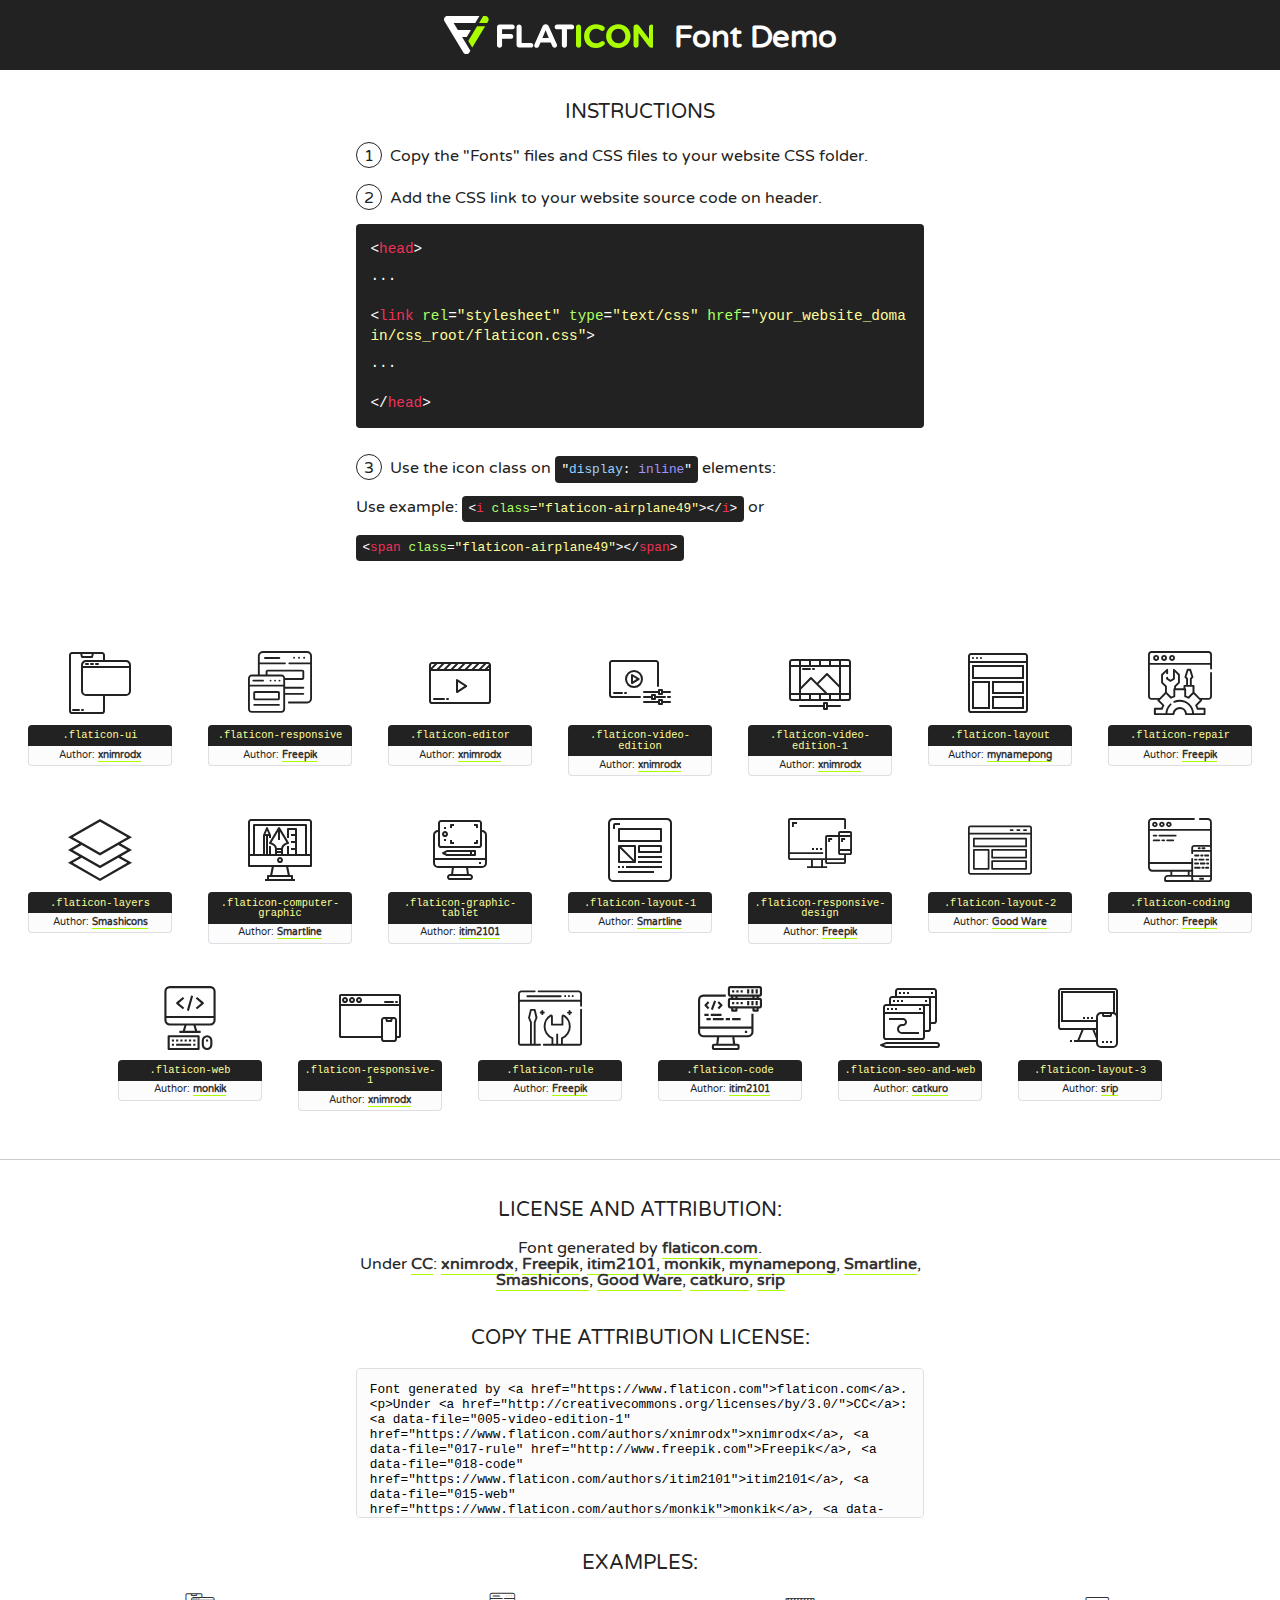
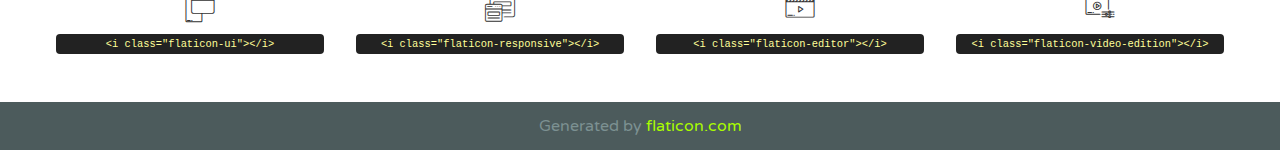
<file: fonts/flaticon/flaticon.html>
<!DOCTYPE html>
<!--
  Flaticon icon font: Flaticon
  Creation date: 08/10/2019 18:51
-->
<html>
<!DOCTYPE html>
<html>

<head>
    <title>Flaticon WebFont</title>
    <link href="http://fonts.googleapis.com/css?family=Varela+Round" rel="stylesheet" type="text/css" />
    <link rel="stylesheet" type="text/css" href="flaticon.css">
    <meta charset="UTF-8">
    <style>
    html, body, div, span, applet, object, iframe,
    h1, h2, h3, h4, h5, h6, p, blockquote, pre,
    a, abbr, acronym, address, big, cite, code,
    del, dfn, em, img, ins, kbd, q, s, samp,
    small, strike, strong, sub, sup, tt, var,
    b, u, i, center,
    dl, dt, dd, ol, ul, li,
    fieldset, form, label, legend,
    table, caption, tbody, tfoot, thead, tr, th, td,
    article, aside, canvas, details, embed, 
    figure, figcaption, footer, header, hgroup, 
    menu, nav, output, ruby, section, summary,
    time, mark, audio, video {
        margin: 0;
        padding: 0;
        border: 0;
        font-size: 100%;
        font: inherit;
        vertical-align: baseline;
    }
    /* HTML5 display-role reset for older browsers */
    article, aside, details, figcaption, figure, 
    footer, header, hgroup, menu, nav, section {
        display: block;
    }
    body {
        line-height: 1;
    }
    ol, ul {
        list-style: none;
    }
    blockquote, q {
        quotes: none;
    }
    blockquote:before, blockquote:after,
    q:before, q:after {
        content: '';
        content: none;
    }
    table {
        border-collapse: collapse;
        border-spacing: 0;
    }
    body {
        font-family: 'Varela Round', Helvetica, Arial, sans-serif;
        font-size: 16px;
        color: #222;
    }
    a {
        color: #333;
        border-bottom: 1px solid #a9fd00;
        font-weight: bold;
        text-decoration: none;
    }
    * {
        -moz-box-sizing: border-box;
        -webkit-box-sizing: border-box;
        box-sizing: border-box;
        margin: 0;
        padding: 0;
    }
    [class^="flaticon-"]:before, [class*=" flaticon-"]:before, [class^="flaticon-"]:after, [class*=" flaticon-"]:after {
        font-family: Flaticon;
        font-size: 30px;
        font-style: normal;
        margin-left: 20px;
        color: #333;
    }
    .wrapper {
        max-width: 600px;
        margin: auto;
        padding: 0 1em;
    }
    .title {
        font-size: 1.25em;
        text-align: center;
        margin-bottom: 1em;
        text-transform: uppercase;
    }
    header {
        text-align: center;
        background-color: #222;
        color: #fff;
        padding: 1em;
    }
    header .logo {
        width: 210px;
        height: 38px;
        display: inline-block;
        vertical-align: middle;
        margin-right: 1em;
        border: none;
    }
    header strong {
        font-size: 1.95em;
        font-weight: bold;
        vertical-align: middle;
        margin-top: 5px;
        display: inline-block;
    }
    .demo {
        margin: 2em auto;
        line-height: 1.25em;
    }
    .demo ul li {
        margin-bottom: 1em;
    }
    .demo ul li .num {
        color: #222;
        border-radius: 20px;
        display: inline-block;
        width: 26px;
        padding: 3px;
        height: 26px;
        text-align: center;
        margin-right: 0.5em;
        border: 1px solid #222;
    }
    .demo ul li code {
        background-color: #222;
        border-radius: 4px;
        padding: 0.25em 0.5em;
        display: inline-block;
        color: #fff;
        font-family: Consolas,Monaco,Lucida Console,Liberation Mono,DejaVu Sans Mono,Bitstream Vera Sans Mono,Courier New, monospace;
        font-weight: lighter;
        margin-top: 1em;
        font-size: 0.8em;
        word-break: break-all;
    }
    .demo ul li code.big {
        padding: 1em;
        font-size: 0.9em;
    }
    .demo ul li code .red {
        color: #EF3159;
    }
    .demo ul li code .green {
        color: #ACFF65;
    }
    .demo ul li code .yellow {
        color: #FFFF99;
    }
    .demo ul li code .blue {
        color: #99D3FF;
    }
    .demo ul li code .purple {
        color: #A295FF;
    }
    .demo ul li code .dots {
        margin-top: 0.5em;
        display: block;
    }
    #glyphs {
        border-bottom: 1px solid #ccc;
        padding: 2em 0;
        text-align: center;
    }
    .glyph {
        display: inline-block;
        width: 9em;
        margin: 1em;
        text-align: center;
        vertical-align: top;
        background: #FFF;
    }
    .glyph .glyph-icon {
        padding: 10px;
        display: block;
        font-family:"Flaticon";
        font-size: 64px;
        line-height: 1;
    }
    .glyph .glyph-icon:before {
        font-size: 64px;
        color: #222;
        margin-left: 0;
    }
    .class-name {
        font-size: 0.65em;
        background-color: #222;
        color: #fff;
        border-radius: 4px 4px 0 0;
        padding: 0.5em;
        color: #FFFF99;
        font-family: Consolas,Monaco,Lucida Console,Liberation Mono,DejaVu Sans Mono,Bitstream Vera Sans Mono,Courier New, monospace;
    }
    .author-name {
        font-size: 0.6em;
        background-color: #fcfcfd;
        border: 1px solid #DEDEE4;
        border-top: 0;
        border-radius: 0 0 4px 4px;
        padding: 0.5em;
    }
    .class-name:last-child {
        font-size: 10px;
        color:#888;
    }
    .class-name:last-child a {
        font-size: 10px;
        color:#555;
    }
    .class-name:last-child a:hover {
        color:#a9fd00;
    }
    .glyph > input {
        display: block;
        width: 100px;
        margin: 5px auto;
        text-align: center;
        font-size: 12px;
        cursor: text;
    }
    .glyph > input.icon-input {
        font-family:"Flaticon";
        font-size: 16px;
        margin-bottom: 10px;
    }
    .attribution .title {
        margin-top: 2em;
    }
    .attribution textarea {
        background-color: #fcfcfd;
        padding: 1em;
        border: none;
        box-shadow: none;
        border: 1px solid #DEDEE4;
        border-radius: 4px;
        resize: none;
        width: 100%;
        height: 150px;
        font-size: 0.8em;
        font-family: Consolas,Monaco,Lucida Console,Liberation Mono,DejaVu Sans Mono,Bitstream Vera Sans Mono,Courier New, monospace;
        -webkit-appearance: none;
    }
    .iconsuse {
        margin: 2em auto;
        text-align: center;
        max-width: 1200px;
    }
    .iconsuse:after {
        content: '';
        display: table;
        clear: both;
    }
    .iconsuse .image {
        float: left;
        width: 25%;
        padding: 0 1em;
    }
    .iconsuse .image p {
        margin-bottom: 1em;
    }
    .iconsuse .image span {
        display: block;
        font-size: 0.65em;
        background-color: #222;
        color: #fff;
        border-radius: 4px;
        padding: 0.5em;
        color: #FFFF99;
        margin-top: 1em;
        font-family: Consolas,Monaco,Lucida Console,Liberation Mono,DejaVu Sans Mono,Bitstream Vera Sans Mono,Courier New, monospace;
    }
    #footer {
        text-align: center;
        background-color: #4C5B5C;
        color: #7c9192;
        padding: 1em;
    }
    #footer a {
        border: none;
        color: #a9fd00;
        font-weight: normal;
    }
    @media (max-width: 960px) {
        .iconsuse .image {
            width: 50%;
        }
    }
    @media (max-width: 560px) {
        .iconsuse .image {
            width: 100%;
        }
    }
    </style>
</head>

<body class="characters-off">

    <header>
        <a href="https://www.flaticon.com" target="_blank" class="logo">
            <svg version="1.1" xmlns="http://www.w3.org/2000/svg" xmlns:xlink="http://www.w3.org/1999/xlink" xmlns:a="http://ns.adobe.com/AdobeSVGViewerExtensions/3.0/" viewBox="0 0 560.875 102.036" enable-background="new 0 0 560.875 102.036" xml:space="preserve">
                <defs>
                </defs>
                <g>
                    <g class="letters">
                        <path fill="#ffffff" d="M141.596,29.675c0-3.777,2.985-6.767,6.764-6.767h34.438c3.426,0,6.15,2.728,6.15,6.15
                        c0,3.43-2.724,6.149-6.15,6.149h-27.674v13.091h23.719c3.429,0,6.151,2.724,6.151,6.15c0,3.43-2.723,6.149-6.151,6.149h-23.719
                        v17.574c0,3.773-2.986,6.761-6.764,6.761c-3.779,0-6.764-2.989-6.764-6.761V29.675z"></path>
                        <path fill="#ffffff" d="M193.844,29.149c0-3.781,2.985-6.767,6.764-6.767c3.776,0,6.763,2.985,6.763,6.767v42.957h25.039
                        c3.426,0,6.149,2.726,6.149,6.153c0,3.425-2.723,6.15-6.149,6.15h-31.802c-3.779,0-6.764-2.986-6.764-6.768V29.149z"></path>
                        <path fill="#ffffff" d="M241.891,75.71l21.438-48.407c1.492-3.341,4.215-5.357,7.906-5.357h0.792
                        c3.686,0,6.323,2.017,7.815,5.357l21.439,48.407c0.436,0.967,0.701,1.845,0.701,2.723c0,3.602-2.809,6.501-6.414,6.501
                        c-3.161,0-5.269-1.845-6.499-4.655l-4.132-9.661h-27.059l-4.301,10.102c-1.144,2.631-3.426,4.214-6.237,4.214
                        c-3.517,0-6.24-2.81-6.24-6.325C241.1,77.64,241.451,76.677,241.891,75.71z M279.932,58.666l-8.521-20.297l-8.526,20.297H279.932
                        z"></path>
                        <path fill="#ffffff" d="M314.864,35.387H301.86c-3.429,0-6.239-2.813-6.239-6.238c0-3.429,2.811-6.24,6.239-6.24h39.533
                        c3.426,0,6.237,2.811,6.237,6.24c0,3.425-2.811,6.238-6.237,6.238h-13.001v42.785c0,3.773-2.99,6.761-6.764,6.761
                        c-3.779,0-6.764-2.989-6.764-6.761V35.387z"></path>
                        <path fill="#A9FD00" d="M352.615,29.149c0-3.781,2.985-6.767,6.767-6.767c3.774,0,6.761,2.985,6.761,6.767v49.024
                        c0,3.773-2.987,6.761-6.761,6.761c-3.781,0-6.767-2.989-6.767-6.761V29.149z"></path>
                        <path fill="#A9FD00" d="M374.132,53.836v-0.179c0-17.481,13.178-31.801,32.065-31.801c9.22,0,15.459,2.458,20.557,6.238
                        c1.402,1.054,2.637,2.985,2.637,5.357c0,3.692-2.985,6.59-6.681,6.59c-1.845,0-3.071-0.702-4.044-1.319
                        c-3.776-2.813-7.729-4.393-12.562-4.393c-10.364,0-17.831,8.611-17.831,19.154v0.173c0,10.542,7.291,19.329,17.831,19.329
                        c5.715,0,9.492-1.756,13.359-4.834c1.049-0.874,2.458-1.491,4.039-1.491c3.429,0,6.325,2.813,6.325,6.236
                        c0,2.106-1.056,3.78-2.282,4.834c-5.539,4.834-12.036,7.733-21.878,7.733C387.572,85.464,374.132,71.493,374.132,53.836z"></path>
                        <path fill="#A9FD00" d="M433.009,53.836v-0.179c0-17.481,13.79-31.801,32.766-31.801c18.981,0,32.592,14.143,32.592,31.628v0.173
                        c0,17.483-13.785,31.807-32.769,31.807C446.625,85.464,433.009,71.32,433.009,53.836z M484.224,53.836v-0.179
                        c0-10.539-7.725-19.326-18.626-19.326c-10.893,0-18.449,8.611-18.449,19.154v0.173c0,10.542,7.73,19.329,18.626,19.329
                        C476.676,72.986,484.224,64.378,484.224,53.836z"></path>
                        <path fill="#A9FD00" d="M506.233,29.321c0-3.774,2.99-6.763,6.767-6.763h1.401c3.252,0,5.183,1.583,7.029,3.953l26.093,34.265
                        V29.059c0-3.692,2.99-6.677,6.681-6.677c3.683,0,6.671,2.985,6.671,6.677v48.934c0,3.78-2.987,6.765-6.764,6.765h-0.436
                        c-3.257,0-5.188-1.581-7.034-3.953l-27.056-35.492v32.944c0,3.687-2.985,6.676-6.678,6.676c-3.683,0-6.673-2.989-6.673-6.676
                        V29.321z"></path>
                    </g>
                    <g class="insignia">
                        <path fill="#ffffff" d="M48.372,56.137h12.517l11.156-18.537H37.186L25.688,18.539h57.825L94.668,0H9.271
                        C5.925,0,2.842,1.801,1.198,4.716c-1.644,2.907-1.593,6.482,0.134,9.343l50.38,83.501c1.678,2.781,4.689,4.476,7.938,4.476
                        c3.246,0,6.257-1.695,7.935-4.476l2.898-4.804L48.372,56.137z"></path>
                        <g class="i">
                            <path fill="#A9FD00" d="M93.575,18.539h0.031v0.004l21.652,0.004l2.705-4.488c1.727-2.861,1.778-6.436,0.133-9.343
                            C116.454,1.801,113.371,0,110.026,0h-5.294L93.575,18.539z"></path>
                            <polygon fill="#A9FD00" points="88.291,27.356 64.725,66.486 75.519,84.404 109.942,27.356"></polygon>
                        </g>
                    </g>
                </g>
            </svg>
        </a>
        <strong>Font Demo</strong>
    </header>


    <section class="demo wrapper">

        <p class="title">Instructions</p>

        <ul>
            <li>
                <span class="num">1</span>Copy the "Fonts" files and CSS files to your website CSS folder.
            </li>
            <li>
                <span class="num">2</span>Add the CSS link to your website source code on header.
                <code class="big">
                    &lt;<span class="red">head</span>&gt;
                    <br/><span class="dots">...</span>
                    <br/>&lt;<span class="red">link</span> <span class="green">rel</span>=<span class="yellow">"stylesheet"</span> <span class="green">type</span>=<span class="yellow">"text/css"</span> <span class="green">href</span>=<span class="yellow">"your_website_domain/css_root/flaticon.css"</span>&gt;
                    <br/><span class="dots">...</span>
                    <br/>&lt;/<span class="red">head</span>&gt;
                </code>
            </li>

            <li>
                <p>
                    <span class="num">3</span>Use the icon class on <code>"<span class="blue">display</span>:<span class="purple"> inline</span>"</code> elements:
                    <br />
                    Use example: <code>&lt;<span class="red">i</span> <span class="green">class</span>=<span class="yellow">&quot;flaticon-airplane49&quot;</span>&gt;&lt;/<span class="red">i</span>&gt;</code> or <code>&lt;<span class="red">span</span> <span class="green">class</span>=<span class="yellow">&quot;flaticon-airplane49&quot;</span>&gt;&lt;/<span class="red">span</span>&gt;</code>
            </li>
        </ul>

    </section>




   <section id="glyphs">          
    
      
        <div class="glyph"><div class="glyph-icon flaticon-ui"></div>
            <div class="class-name">.flaticon-ui</div>
            <div class="author-name">Author: <a data-file="001-ui" href="https://www.flaticon.com/authors/xnimrodx">xnimrodx</a> </div> 
        </div>        
        
        <div class="glyph"><div class="glyph-icon flaticon-responsive"></div>
            <div class="class-name">.flaticon-responsive</div>
            <div class="author-name">Author: <a data-file="002-responsive" href="http://www.freepik.com">Freepik</a> </div> 
        </div>        
        
        <div class="glyph"><div class="glyph-icon flaticon-editor"></div>
            <div class="class-name">.flaticon-editor</div>
            <div class="author-name">Author: <a data-file="003-editor" href="https://www.flaticon.com/authors/xnimrodx">xnimrodx</a> </div> 
        </div>        
        
        <div class="glyph"><div class="glyph-icon flaticon-video-edition"></div>
            <div class="class-name">.flaticon-video-edition</div>
            <div class="author-name">Author: <a data-file="004-video-edition" href="https://www.flaticon.com/authors/xnimrodx">xnimrodx</a> </div> 
        </div>        
        
        <div class="glyph"><div class="glyph-icon flaticon-video-edition-1"></div>
            <div class="class-name">.flaticon-video-edition-1</div>
            <div class="author-name">Author: <a data-file="005-video-edition-1" href="https://www.flaticon.com/authors/xnimrodx">xnimrodx</a> </div> 
        </div>        
        
        <div class="glyph"><div class="glyph-icon flaticon-layout"></div>
            <div class="class-name">.flaticon-layout</div>
            <div class="author-name">Author: <a data-file="006-layout" href="https://www.flaticon.com/authors/mynamepong">mynamepong</a> </div> 
        </div>        
        
        <div class="glyph"><div class="glyph-icon flaticon-repair"></div>
            <div class="class-name">.flaticon-repair</div>
            <div class="author-name">Author: <a data-file="007-repair" href="http://www.freepik.com">Freepik</a> </div> 
        </div>        
        
        <div class="glyph"><div class="glyph-icon flaticon-layers"></div>
            <div class="class-name">.flaticon-layers</div>
            <div class="author-name">Author: <a data-file="008-layers" href="https://www.flaticon.com/authors/smashicons">Smashicons</a> </div> 
        </div>        
        
        <div class="glyph"><div class="glyph-icon flaticon-computer-graphic"></div>
            <div class="class-name">.flaticon-computer-graphic</div>
            <div class="author-name">Author: <a data-file="009-computer-graphic" href="https://www.flaticon.com/authors/smartline">Smartline</a> </div> 
        </div>        
        
        <div class="glyph"><div class="glyph-icon flaticon-graphic-tablet"></div>
            <div class="class-name">.flaticon-graphic-tablet</div>
            <div class="author-name">Author: <a data-file="010-graphic-tablet" href="https://www.flaticon.com/authors/itim2101">itim2101</a> </div> 
        </div>        
        
        <div class="glyph"><div class="glyph-icon flaticon-layout-1"></div>
            <div class="class-name">.flaticon-layout-1</div>
            <div class="author-name">Author: <a data-file="011-layout-1" href="https://www.flaticon.com/authors/smartline">Smartline</a> </div> 
        </div>        
        
        <div class="glyph"><div class="glyph-icon flaticon-responsive-design"></div>
            <div class="class-name">.flaticon-responsive-design</div>
            <div class="author-name">Author: <a data-file="012-responsive-design" href="http://www.freepik.com">Freepik</a> </div> 
        </div>        
        
        <div class="glyph"><div class="glyph-icon flaticon-layout-2"></div>
            <div class="class-name">.flaticon-layout-2</div>
            <div class="author-name">Author: <a data-file="013-layout-2" href="https://www.flaticon.com/authors/good-ware">Good Ware</a> </div> 
        </div>        
        
        <div class="glyph"><div class="glyph-icon flaticon-coding"></div>
            <div class="class-name">.flaticon-coding</div>
            <div class="author-name">Author: <a data-file="014-coding" href="http://www.freepik.com">Freepik</a> </div> 
        </div>        
        
        <div class="glyph"><div class="glyph-icon flaticon-web"></div>
            <div class="class-name">.flaticon-web</div>
            <div class="author-name">Author: <a data-file="015-web" href="https://www.flaticon.com/authors/monkik">monkik</a> </div> 
        </div>        
        
        <div class="glyph"><div class="glyph-icon flaticon-responsive-1"></div>
            <div class="class-name">.flaticon-responsive-1</div>
            <div class="author-name">Author: <a data-file="016-responsive-1" href="https://www.flaticon.com/authors/xnimrodx">xnimrodx</a> </div> 
        </div>        
        
        <div class="glyph"><div class="glyph-icon flaticon-rule"></div>
            <div class="class-name">.flaticon-rule</div>
            <div class="author-name">Author: <a data-file="017-rule" href="http://www.freepik.com">Freepik</a> </div> 
        </div>        
        
        <div class="glyph"><div class="glyph-icon flaticon-code"></div>
            <div class="class-name">.flaticon-code</div>
            <div class="author-name">Author: <a data-file="018-code" href="https://www.flaticon.com/authors/itim2101">itim2101</a> </div> 
        </div>        
        
        <div class="glyph"><div class="glyph-icon flaticon-seo-and-web"></div>
            <div class="class-name">.flaticon-seo-and-web</div>
            <div class="author-name">Author: <a data-file="019-seo-and-web" href="https://www.flaticon.com/authors/catkuro">catkuro</a> </div> 
        </div>        
        
        <div class="glyph"><div class="glyph-icon flaticon-layout-3"></div>
            <div class="class-name">.flaticon-layout-3</div>
            <div class="author-name">Author: <a data-file="020-layout-3" href="https://www.flaticon.com/authors/srip">srip</a> </div> 
        </div>        
        

    </section>



    <section class="attribution wrapper"   style="text-align:center;">

      <div class="title">License and attribution:</div><div class="attrDiv">Font generated by <a href="https://www.flaticon.com">flaticon.com</a>. <div><p>Under <a href="http://creativecommons.org/licenses/by/3.0/">CC</a>: <a data-file="005-video-edition-1" href="https://www.flaticon.com/authors/xnimrodx">xnimrodx</a>, <a data-file="017-rule" href="http://www.freepik.com">Freepik</a>, <a data-file="018-code" href="https://www.flaticon.com/authors/itim2101">itim2101</a>, <a data-file="015-web" href="https://www.flaticon.com/authors/monkik">monkik</a>, <a data-file="006-layout" href="https://www.flaticon.com/authors/mynamepong">mynamepong</a>, <a data-file="011-layout-1" href="https://www.flaticon.com/authors/smartline">Smartline</a>, <a data-file="008-layers" href="https://www.flaticon.com/authors/smashicons">Smashicons</a>, <a data-file="013-layout-2" href="https://www.flaticon.com/authors/good-ware">Good Ware</a>, <a data-file="019-seo-and-web" href="https://www.flaticon.com/authors/catkuro">catkuro</a>, <a data-file="020-layout-3" href="https://www.flaticon.com/authors/srip">srip</a></p>  </div>
      </div>
      <div class="title">Copy the Attribution License:</div>

    <textarea onclick="this.focus();this.select();">Font generated by &lt;a href=&quot;https://www.flaticon.com&quot;&gt;flaticon.com&lt;/a&gt;. <p>Under <a href="http://creativecommons.org/licenses/by/3.0/">CC</a>: <a data-file="005-video-edition-1" href="https://www.flaticon.com/authors/xnimrodx">xnimrodx</a>, <a data-file="017-rule" href="http://www.freepik.com">Freepik</a>, <a data-file="018-code" href="https://www.flaticon.com/authors/itim2101">itim2101</a>, <a data-file="015-web" href="https://www.flaticon.com/authors/monkik">monkik</a>, <a data-file="006-layout" href="https://www.flaticon.com/authors/mynamepong">mynamepong</a>, <a data-file="011-layout-1" href="https://www.flaticon.com/authors/smartline">Smartline</a>, <a data-file="008-layers" href="https://www.flaticon.com/authors/smashicons">Smashicons</a>, <a data-file="013-layout-2" href="https://www.flaticon.com/authors/good-ware">Good Ware</a>, <a data-file="019-seo-and-web" href="https://www.flaticon.com/authors/catkuro">catkuro</a>, <a data-file="020-layout-3" href="https://www.flaticon.com/authors/srip">srip</a></p>  
     </textarea>

    </section>

    <section class="iconsuse">

          <div class="title">Examples:</div>            
             
            <div class="image">
                <p>
                    <i class="glyph-icon flaticon-ui"></i> 
                    <span>&lt;i class=&quot;flaticon-ui&quot;&gt;&lt;/i&gt;</span>
                </p>
            </div>
            
            <div class="image">
                <p>
                    <i class="glyph-icon flaticon-responsive"></i> 
                    <span>&lt;i class=&quot;flaticon-responsive&quot;&gt;&lt;/i&gt;</span>
                </p>
            </div>
            
            <div class="image">
                <p>
                    <i class="glyph-icon flaticon-editor"></i> 
                    <span>&lt;i class=&quot;flaticon-editor&quot;&gt;&lt;/i&gt;</span>
                </p>
            </div>
            
            <div class="image">
                <p>
                    <i class="glyph-icon flaticon-video-edition"></i> 
                    <span>&lt;i class=&quot;flaticon-video-edition&quot;&gt;&lt;/i&gt;</span>
                </p>
            </div>
                       
        </div>
                            
    </section>

<div id="footer">
    <div>Generated by <a href="https://www.flaticon.com">flaticon.com</a>
    </div>
</div>



</body>
</html>
</file>
<file: fonts/flaticon/flaticon.css>
/*
  	Flaticon icon font: Flaticon
  	Creation date: 08/10/2019 18:51
  	*/

@font-face {
  font-family: "Flaticon";
  src: url("./Flaticon.eot");
  src: url("./Flaticon.eot?#iefix") format("embedded-opentype"),
       url("./Flaticon.woff2") format("woff2"),
       url("./Flaticon.woff") format("woff"),
       url("./Flaticon.ttf") format("truetype"),
       url("./Flaticon.svg#Flaticon") format("svg");
  font-weight: normal;
  font-style: normal;
}

@media screen and (-webkit-min-device-pixel-ratio:0) {
  @font-face {
    font-family: "Flaticon";
    src: url("./Flaticon.svg#Flaticon") format("svg");
  }
}

[class^="flaticon-"]:before, [class*=" flaticon-"]:before,
[class^="flaticon-"]:after, [class*=" flaticon-"]:after {   
  font-family: Flaticon;
        font-size: 20px;
font-style: normal;
margin-left: 20px;
}

.flaticon-ui:before { content: "\f100"; }
.flaticon-responsive:before { content: "\f101"; }
.flaticon-editor:before { content: "\f102"; }
.flaticon-video-edition:before { content: "\f103"; }
.flaticon-video-edition-1:before { content: "\f104"; }
.flaticon-layout:before { content: "\f105"; }
.flaticon-repair:before { content: "\f106"; }
.flaticon-layers:before { content: "\f107"; }
.flaticon-computer-graphic:before { content: "\f108"; }
.flaticon-graphic-tablet:before { content: "\f109"; }
.flaticon-layout-1:before { content: "\f10a"; }
.flaticon-responsive-design:before { content: "\f10b"; }
.flaticon-layout-2:before { content: "\f10c"; }
.flaticon-coding:before { content: "\f10d"; }
.flaticon-web:before { content: "\f10e"; }
.flaticon-responsive-1:before { content: "\f10f"; }
.flaticon-rule:before { content: "\f110"; }
.flaticon-code:before { content: "\f111"; }
.flaticon-seo-and-web:before { content: "\f112"; }
.flaticon-layout-3:before { content: "\f113"; }
</file>
